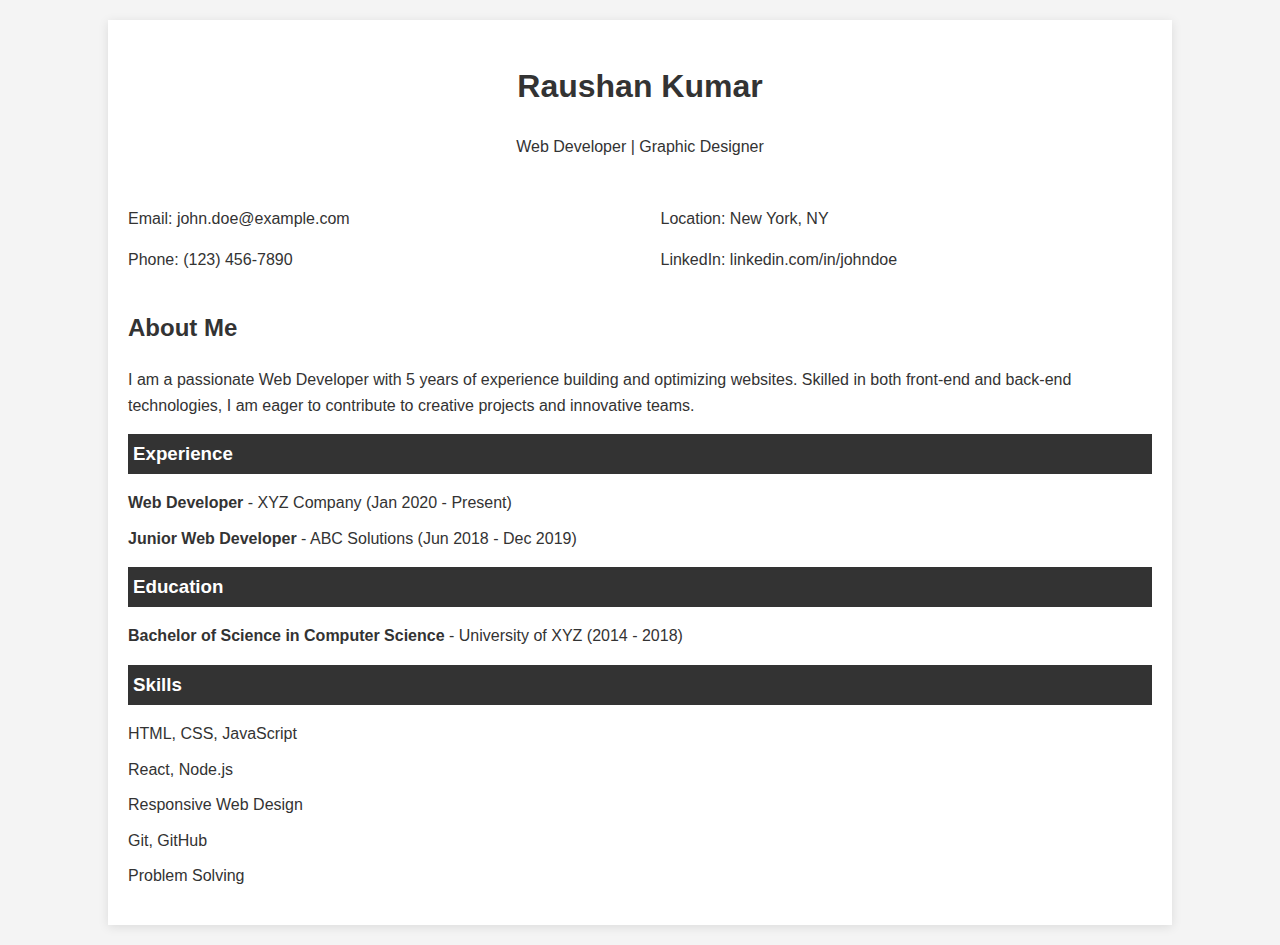
<file: index.html>
<!DOCTYPE html>
<html lang="en">
<head>
    <meta charset="UTF-8">
    <meta name="viewport" content="width=device-width, initial-scale=1.0">
    <title>Resume</title>
    <style>
        body {
            font-family: Arial, sans-serif;
            line-height: 1.6;
            margin: 0;
            padding: 0;
            background-color: #f4f4f4;
            color: #333;
        }
        .container {
            width: 80%;
            margin: 20px auto;
            background: white;
            padding: 20px;
            box-shadow: 0 2px 10px rgba(0, 0, 0, 0.1);
        }
        h1, h2 {
            color: #333;
        }
        .header {
            text-align: center;
            margin-bottom: 30px;
        }
        .contact-info {
            display: flex;
            justify-content: space-between;
        }
        .contact-info div {
            width: 48%;
        }
        .section {
            margin-top: 20px;
        }
        .section h3 {
            background-color: #333;
            color: white;
            padding: 5px;
            margin: 0;
        }
        .experience, .education, .skills {
            margin-top: 15px;
        }
        .experience ul, .education ul, .skills ul {
            list-style-type: none;
            padding-left: 0;
        }
        .experience li, .education li, .skills li {
            margin-bottom: 10px;
        }
    </style>
</head>
<body>

    <div class="container">
        <!-- Header Section -->
        <div class="header">
            <h1>Raushan Kumar</h1>
            <p>Web Developer | Graphic Designer</p>
        </div>

        <!-- Contact Information -->
        <div class="contact-info">
            <div>
                <p>Email: john.doe@example.com</p>
                <p>Phone: (123) 456-7890</p>
            </div>
            <div>
                <p>Location: New York, NY</p>
                <p>LinkedIn: linkedin.com/in/johndoe</p>
            </div>
        </div>

        <!-- About Section -->
        <div class="section">
            <h2>About Me</h2>
            <p>I am a passionate Web Developer with 5 years of experience building and optimizing websites. Skilled in both front-end and back-end technologies, I am eager to contribute to creative projects and innovative teams.</p>
        </div>

        <!-- Experience Section -->
        <div class="section experience">
            <h3>Experience</h3>
            <ul>
                <li><strong>Web Developer</strong> - XYZ Company (Jan 2020 - Present)</li>
                <li><strong>Junior Web Developer</strong> - ABC Solutions (Jun 2018 - Dec 2019)</li>
            </ul>
        </div>

        <!-- Education Section -->
        <div class="section education">
            <h3>Education</h3>
            <ul>
                <li><strong>Bachelor of Science in Computer Science</strong> - University of XYZ (2014 - 2018)</li>
            </ul>
        </div>

        <!-- Skills Section -->
        <div class="section skills">
            <h3>Skills</h3>
            <ul>
                <li>HTML, CSS, JavaScript</li>
                <li>React, Node.js</li>
                <li>Responsive Web Design</li>
                <li>Git, GitHub</li>
                <li>Problem Solving</li>
            </ul>
        </div>

    </div>

</body>
</html>
</file>
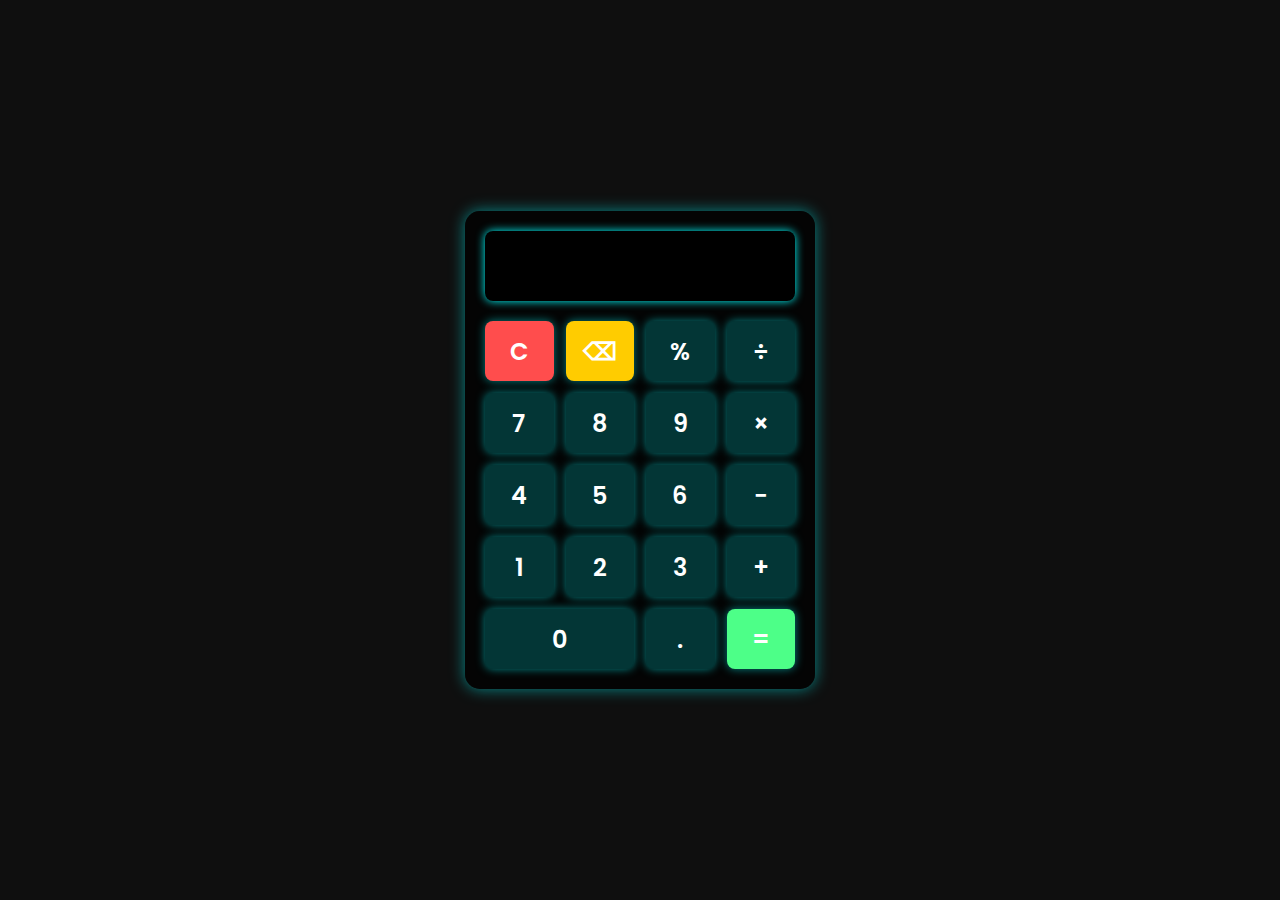
<file: calculator.html>
<!DOCTYPE html>
<html lang="en">
<head>
    <meta charset="UTF-8">
    <meta name="viewport" content="width=device-width, initial-scale=1.0">
    <title>Calculator</title>
    <link href="https://fonts.googleapis.com/css2?family=Poppins:wght@300;400;600&display=swap" rel="stylesheet">
    <link rel="stylesheet" href="calculator.css">
</head>
<body>
    <div class="calculator">
        <input type="text" id="display" disabled>
        <div class="buttons">
            <button onclick="clearDisplay()" class="clear">C</button>
            <button onclick="deleteLast()" class="backspace">⌫</button>
            <button onclick="appendToDisplay('%')">%</button>
            <button onclick="appendToDisplay('/')">÷</button>

            <button onclick="appendToDisplay('7')">7</button>
            <button onclick="appendToDisplay('8')">8</button>
            <button onclick="appendToDisplay('9')">9</button>
            <button onclick="appendToDisplay('*')">×</button>

            <button onclick="appendToDisplay('4')">4</button>
            <button onclick="appendToDisplay('5')">5</button>
            <button onclick="appendToDisplay('6')">6</button>
            <button onclick="appendToDisplay('-')">−</button>

            <button onclick="appendToDisplay('1')">1</button>
            <button onclick="appendToDisplay('2')">2</button>
            <button onclick="appendToDisplay('3')">3</button>
            <button onclick="appendToDisplay('+')">+</button>

            <button onclick="appendToDisplay('0')" class="zero">0</button>
            <button onclick="appendToDisplay('.')">.</button>
            <button onclick="calculateResult()" class="equal">=</button>
        </div>
    </div>

    <script>
        function appendToDisplay(value) {
            let display = document.getElementById('display');
            let lastChar = display.value.slice(-1);
            if (['+', '-', '*', '/', '%'].includes(value) && ['+', '-', '*', '/', '%'].includes(lastChar)) return;
            display.value += value;
        }
        
        function clearDisplay() {
            document.getElementById('display').value = '';
        }
        
        function deleteLast() {
            let display = document.getElementById('display');
            display.value = display.value.slice(0, -1);
        }
        
        function calculateResult() {
            let display = document.getElementById('display');
            try {
                if (display.value.trim() === '') return;
                let result = new Function('return ' + display.value)();
                if (result === Infinity || result === -Infinity || isNaN(result)) {
                    display.value = 'Error';
                } else {
                    display.value = result;
                }
            } catch {
                display.value = 'Error';
            }
        }
        
        document.addEventListener('keydown', function(event) {
            const key = event.key;
            if (!isNaN(key) || ['+', '-', '*', '/', '%', '.'].includes(key)) {
                appendToDisplay(key);
            } else if (key === 'Enter') {
                calculateResult();
            } else if (key === 'Backspace') {
                deleteLast();
            } else if (key === 'Escape') {
                clearDisplay();
            }
        });
    </script>
</body>
</html>
</file>
<file: calculator.css>
* {
            margin: 0;
            padding: 0;
            box-sizing: border-box;
            font-family: 'Poppins', sans-serif;
        }
        
        body {
            display: flex;
            justify-content: center;
            align-items: center;
            height: 100vh;
            background: #0f0f0f;
            user-select: none;
        }
        
        .calculator {
            width: 350px;
            padding: 20px;
            background: rgba(0, 0, 0, 0.7);
            box-shadow: 0 0 15px rgba(0, 255, 255, 0.5);
            border-radius: 15px;
            text-align: center;
        }
        
        #display {
            width: 100%;
            height: 70px;
            font-size: 2em;
            text-align: right;
            padding: 10px;
            border: none;
            border-radius: 8px;
            background: black;
            color: cyan;
            outline: none;
            box-shadow: 0 0 10px cyan;
        }
        
        .buttons {
            display: grid;
            grid-template-columns: repeat(4, 1fr);
            gap: 12px;
            margin-top: 20px;
        }
        
        button {
            width: 100%;
            height: 60px;
            font-size: 1.5em;
            border: none;
            border-radius: 8px;
            cursor: pointer;
            transition: 0.3s;
            color: white;
            font-weight: 600;
            background: rgba(0, 255, 255, 0.2);
            box-shadow: 0 0 10px rgba(0, 255, 255, 0.5);
        }
        
        button:hover {
            background: cyan;
            color: black;
        }
        
        .clear { background: #ff4d4d; }
        .backspace { background: #ffcc00; }
        .equal { background: #4dff88; }
        .zero { grid-column: span 2; }
</file>
